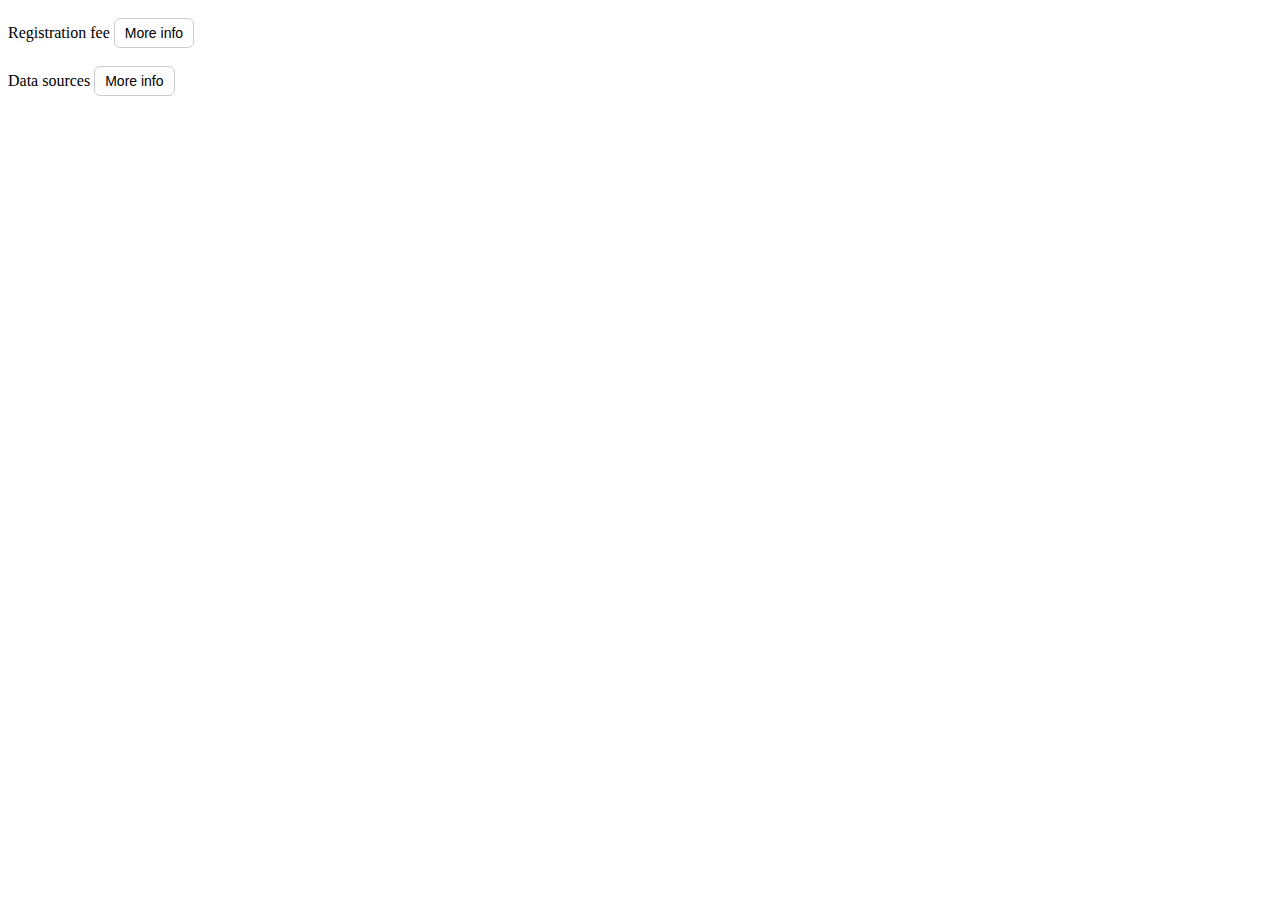
<file: aaaa.html>
<!doctype html>
<html lang="en">
<head>
  <meta charset="utf-8" />
  <meta name="viewport" content="width=device-width, initial-scale=1" />
  <title>More-info popups</title>
  <style>
    .info-wrap { display: inline-block; position: relative; }

    .info-btn {
      cursor: pointer;
      padding: 6px 10px;
      border: 1px solid #ccc;
      background: #fff;
      border-radius: 6px;
      font-size: 14px;
    }

    .popover {
      position: absolute;
      z-index: 1000;
      top: calc(100% + 8px);
      left: 0;
      width: 240px;
      padding: 10px;
      border: 1px solid #ddd;
      background: #fff;
      border-radius: 10px;
      box-shadow: 0 8px 24px rgba(0,0,0,0.12);
      display: none;
    }

    .popover[data-open="true"] { display: block; }

    .popover .title { font-weight: 600; margin-bottom: 6px; }
    .popover .close {
      float: right;
      cursor: pointer;
      border: none;
      background: transparent;
      font-size: 16px;
      line-height: 1;
    }

    /* little arrow */
    .popover::before {
      content: "";
      position: absolute;
      top: -8px;
      left: 12px;
      border-width: 0 8px 8px 8px;
      border-style: solid;
      border-color: transparent transparent #ddd transparent;
    }
    .popover::after {
      content: "";
      position: absolute;
      top: -7px;
      left: 12px;
      border-width: 0 8px 8px 8px;
      border-style: solid;
      border-color: transparent transparent #fff transparent;
    }

    /* demo layout */
    .row { margin: 18px 0; }
  </style>
</head>
<body>

  <div class="row">
    Registration fee
    <span class="info-wrap">
      <button class="info-btn" type="button"
        aria-expanded="false"
        aria-controls="pop-1">
        More info
      </button>

      <div class="popover" id="pop-1" role="dialog" aria-label="Registration fee info">
        <button class="close" type="button" aria-label="Close">&times;</button>
        <div class="title">Registration fee</div>
        <div>This covers materials and your event badge.</div>
      </div>
    </span>
  </div>

  <div class="row">
    Data sources
    <span class="info-wrap">
      <button class="info-btn" type="button"
        aria-expanded="false"
        aria-controls="pop-2">
        More info
      </button>

      <div class="popover" id="pop-2" role="dialog" aria-label="Data sources info">
        <button class="close" type="button" aria-label="Close">&times;</button>
        <div class="title">Data sources</div>
        <div>We use ACS estimates and county survey responses updated monthly.</div>
      </div>
    </span>
  </div>

  <script>
    // helper: close all popovers
    function closeAll() {
      document.querySelectorAll(".popover").forEach(pop => pop.dataset.open = "false");
      document.querySelectorAll(".info-btn").forEach(btn => btn.setAttribute("aria-expanded", "false"));
    }

    // toggle on button click
    document.querySelectorAll(".info-btn").forEach(btn => {
      btn.addEventListener("click", (e) => {
        e.stopPropagation();
        const pop = document.getElementById(btn.getAttribute("aria-controls"));
        const isOpen = pop.dataset.open === "true";

        closeAll();

        if (!isOpen) {
          pop.dataset.open = "true";
          btn.setAttribute("aria-expanded", "true");
        }
      });
    });

    // close button inside popover
    document.querySelectorAll(".popover .close").forEach(closeBtn => {
      closeBtn.addEventListener("click", (e) => {
        e.stopPropagation();
        closeAll();
      });
    });

    // click outside closes
    document.addEventListener("click", () => closeAll());

    // Esc closes
    document.addEventListener("keydown", (e) => {
      if (e.key === "Escape") closeAll();
    });
  </script>
</body>
</html>
</file>
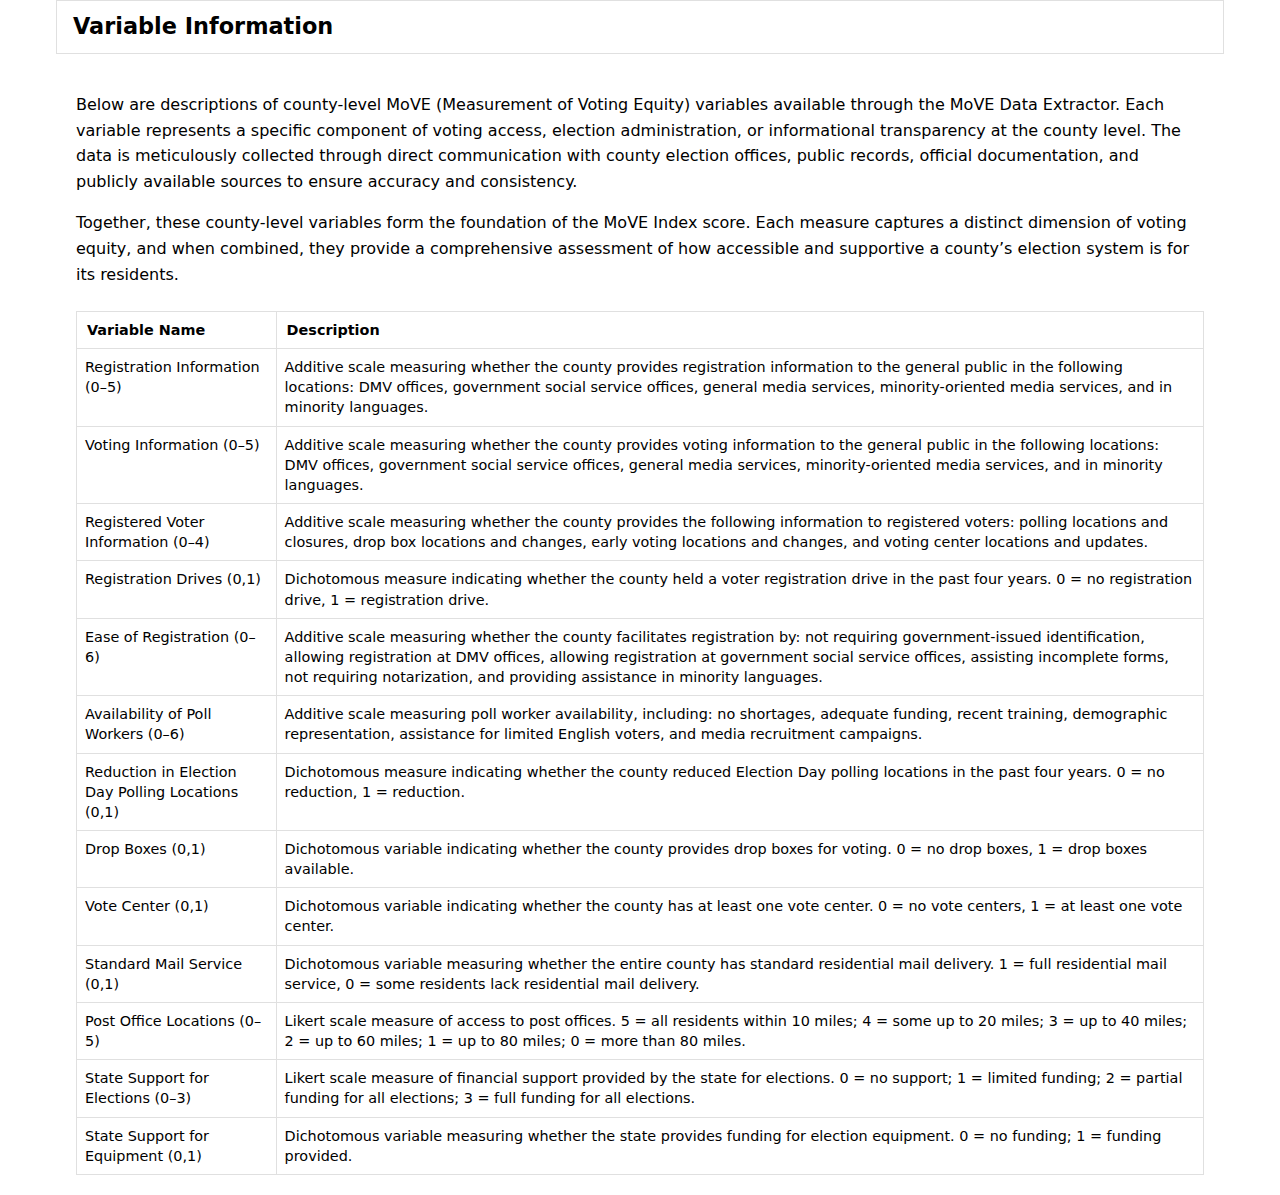
<file: templates/variables.html>
<!DOCTYPE html>
<html lang="en">
<head>
    <meta charset="UTF-8">
    <meta name="viewport" content="width=device-width, initial-scale=1.0">
    <title>Variables</title>

    <link rel="stylesheet" href="/static/css/site.css" />
</head>
<body>
    <main class="container">
        
        <div class="dashboard-header" style="margin-bottom: 18px;">
            <h2 style="margin: 0;">Variable Information</h2>
        </div>

        <section style="background: var(--card-bg); padding: 20px; border-radius: 12px; box-shadow: var(--card-shadow);">

            <!-- Paragraph 1 -->
            <p style="margin-top: 0; line-height: 1.6;">
                Below are descriptions of county-level MoVE (Measurement of Voting Equity) variables available through the MoVE Data Extractor. 
                Each variable represents a specific component of voting access, election administration, or informational transparency at the county level. 
                The data is meticulously collected through direct communication with county election offices, public records, official documentation, 
                and publicly available sources to ensure accuracy and consistency.
            </p>

            <!-- Paragraph 2 -->
            <p style="line-height: 1.6;">
                Together, these county-level variables form the foundation of the MoVE Index score. 
                Each measure captures a distinct dimension of voting equity, and when combined, they provide a comprehensive assessment of how accessible and supportive a county’s election system is for its residents.
            </p>

            <!-- Table -->
            <div style="margin-top: 24px;">
                <table class="variables-table" style="width: 100%; border-collapse: collapse;">

                    <thead>
                        <tr>
                            <th style="border: 1px solid var(--border); padding: 10px; text-align: left;">
                                Variable Name
                            </th>
                            <th style="border: 1px solid var(--border); padding: 10px; text-align: left;">
                                Description
                            </th>
                        </tr>
                    </thead>

                    <tbody>
                        <tr data-id = "Registration Info">
                        <td>Registration Information (0–5)</td>
                        <td>
                            Additive scale measuring whether the county provides registration information to the general public 
                            in the following locations: DMV offices, government social service offices, general media services, 
                            minority-oriented media services, and in minority languages.
                        </td>
                        </tr>
                        <tr data-id = "Voting Info">
                        <td>Voting Information (0–5)</td>
                        <td>
                            Additive scale measuring whether the county provides voting information to the general public 
                            in the following locations: DMV offices, government social service offices, general media services, 
                            minority-oriented media services, and in minority languages.
                        </td>
                        </tr>
                        <tr data-id = "Registered Voter Info">
                        <td>Registered Voter Information (0–4)</td>
                        <td>
                            Additive scale measuring whether the county provides the following information to registered voters: 
                            polling locations and closures, drop box locations and changes, early voting locations and changes, 
                            and voting center locations and updates.
                        </td>
                        </tr>
                        <tr data-id = "Registration Drive">
                        <td>Registration Drives (0,1)</td>
                        <td>
                            Dichotomous measure indicating whether the county held a voter registration drive in the past four years. 
                            0 = no registration drive, 1 = registration drive.
                        </td>
                        </tr>
                        <tr data-id = "Ease of Registration">
                        <td>Ease of Registration (0–6)</td>
                        <td>
                            Additive scale measuring whether the county facilitates registration by: not requiring government-issued 
                            identification, allowing registration at DMV offices, allowing registration at government social service 
                            offices, assisting incomplete forms, not requiring notarization, and providing assistance in minority languages.
                        </td>
                        </tr>
                        <tr data-id = "pollworkers">
                        <td>Availability of Poll Workers (0–6)</td>
                        <td>
                            Additive scale measuring poll worker availability, including: no shortages, adequate funding, 
                            recent training, demographic representation, assistance for limited English voters, and media recruitment campaigns.
                        </td>
                        </tr>
                        <tr data-id = "Election Day Polling Locations">
                        <td>Reduction in Election Day Polling Locations (0,1)</td>
                        <td>
                            Dichotomous measure indicating whether the county reduced Election Day polling locations in the past four years. 
                            0 = no reduction, 1 = reduction.
                        </td>
                        </tr>
                        <tr data-id = "Drop Box Score">
                        <td>Drop Boxes (0,1)</td>
                        <td>
                            Dichotomous variable indicating whether the county provides drop boxes for voting. 
                            0 = no drop boxes, 1 = drop boxes available.
                        </td>
                        </tr>
                        <tr data-id = "Vote Center Score">
                        <td>Vote Center (0,1)</td>
                        <td>
                            Dichotomous variable indicating whether the county has at least one vote center. 
                            0 = no vote centers, 1 = at least one vote center.
                        </td>
                        </tr>
                        <tr data-id = "Standard Mail">
                        <td>Standard Mail Service (0,1)</td>
                        <td>
                            Dichotomous variable measuring whether the entire county has standard residential mail delivery. 
                            1 = full residential mail service, 0 = some residents lack residential mail delivery.
                        </td>
                        </tr>
                        <tr data-id = "Local Post Office">
                        <td>Post Office Locations (0–5)</td>
                        <td>
                            Likert scale measure of access to post offices. 
                            5 = all residents within 10 miles; 4 = some up to 20 miles; 3 = up to 40 miles; 
                            2 = up to 60 miles; 1 = up to 80 miles; 0 = more than 80 miles.
                        </td>
                        </tr>
                        <tr data-id = "State Support">
                        <td>State Support for Elections (0–3)</td>
                        <td>
                            Likert scale measure of financial support provided by the state for elections. 
                            0 = no support; 1 = limited funding; 2 = partial funding for all elections; 3 = full funding for all elections.
                        </td>
                        </tr>
                        <tr data-id = "Technology State Funding">
                        <td>State Support for Equipment (0,1)</td>
                        <td>
                            Dichotomous variable measuring whether the state provides funding for election equipment. 
                            0 = no funding; 1 = funding provided.
                        </td>
                        </tr>
                    </tbody>
                </table>
            </div>
        </section>
    </main>

    <script src="/static/js/extract.js"></script>
    <script>
        window.parent.postMessage({ type: "VARIABLES_READY" }, window.location.origin);

        window.addEventListener("message", (event) => {
            if (event.origin !== window.location.origin) return;

            const msg = event.data;
            if (!msg || msg.type !== "HIGHLIGHT_VAR_ROW") return;

            const id = msg.id;

            const row = document.querySelector(`tr[data-id="${CSS.escape(id)}"]`);
            if (!row) {
            console.warn("Row not found for id:", id);
            return;
            }

            row.scrollIntoView({ behavior: "smooth", block: "center" });
            row.classList.add("row-highlight");
            setTimeout(() => row.classList.remove("row-highlight"), 5500);
        });
    </script>
</body>
</html>
</file>
<file: static/css/site.css>
:root {
  --border: #e0e0e0;
  --text: #1a1a1a;
  --muted: #555;
  --accent: #003049;
  --bg: #ffffff;
  --navy: #0b2545;
  --navy-soft: #f3f6fb;
}

* {
  box-sizing: border-box;
}

.container {
  max-width: 1100px;
  margin: 0 auto;
  padding: 0 16px;
}

.site-header {
  border-bottom: 1px solid var(--border);
  padding: 16px 0;
}

.site-title {
  margin: 0 0 6px 0;
  font-size: 1.8rem;
}

.site-nav a {
  margin-right: 16px;
  text-decoration: none;
  color: var(--accent);
  font-size: 0.95rem;
}

.is-hidden {
  display: none;
}

.intro {
  margin: 24px 0;
  max-width: 800px;
  color: var(--muted);
}

#dashboard-section {
  border: 1px solid var(--border);
  border-radius: 12px;
  padding: 16px;
  background: #ffffff;
}

#preview-table { max-width: 100%; }

#preview-grid  { min-width: max-content; } 

#preview-grid { display: inline-block; }

.dashboard-header {
  display: flex;
  align-items: center;
  justify-content: space-between;
  margin-bottom: 12px;
}

.dashboard-buttons {
  display: flex;
  gap: 8px;
}

.controls {
  margin-bottom: 12px;
}

.controls label {
  font-size: 0.9rem;
  margin-right: 6px;
}

.controls select {
  padding: 6px 8px;
  font-family: sans-serif;
}

.sidebar-button {/*prominent button per request*/
  display: inline-block;
  padding: 15px 25px;
  font-size: 18px;
  font-weight: bold;
  color: #fff;
  background-color: #003049; 
  border: none;
  border-radius: 5px;
  cursor: pointer;
  margin-bottom: 10px;
  transition: background-color 0.2s;
}

.dropdown-button {
  display: inline-flex;
  align-items: center;
  justify-content: space-between;
  padding: 8px 14px;
  font-size: 14px;
  font-weight: 600;
  color: #fff;
  background-color: #003049;
  border: none;
  border-radius: 4px;
  cursor: pointer;
  margin-bottom: 8px;
  transition: background-color 0.2s;
  min-width: 140px;
}

#dashboard {
  display: flex;
  gap: 12px;
}

#sidebar {
  width: 320px;
  border: 1px solid var(--border);
  padding: 14px;
  background: #fff;
  overflow-y: auto;
  line-height: 1.4;
}

/* Headings */
#sidebar h2 {
  margin: 8px 0;
  font-size: 18px;
}

#sidebar h3 {
  margin: 14px 0 6px;
  font-size: 14px;
  border-top: 1px solid var(--border);
  padding-top: 8px;
}

/* Text */
#sidebar p {
  margin: 6px 0;
  font-size: 14px;
}

/* Lists */
#sidebar ul {
  padding-left: 0;
  margin-top: 8px;
}

#sidebar li {
  list-style: none;
  margin: 4px 0;
  font-size: 14px;
}

#map {
  flex: 1;
  height: 520px;
  border: 1px solid var(--border);
}

.site-footer {
  border-top: 1px solid var(--border);
  padding: 16px 0;
  font-size: 0.85rem;
  color: var(--muted);
}



/*LOADING SCREEN ONLY FOR DASHBOARD*/
/* LOADING SCREEN — DASHBOARD ONLY */

#dashboard {
  position: relative;
}

#dashboard-loading {
  position: absolute;
  inset: 0;
  background-color: rgba(255, 255, 255, 0.85);

  display: flex;
  flex-direction: column;
  justify-content: center;
  align-items: center;

  font-family: Helvetica, Arial, sans-serif;
  font-size: 18px;
  color: #003049;

  z-index: 999;
}

#dashboard-loading.is-hidden {
  display: none;
}

.spinner {
  border: 6px solid #f3f3f3;
  border-top: 6px solid #003049;
  border-radius: 50%;
  width: 50px;
  height: 50px;
  animation: spin 1s linear infinite;
  margin-bottom: 10px;
}

@keyframes spin {
  to { transform: rotate(360deg); }
}

body{
  margin: 0;
  background: var(--page-bg);
  font-family: system-ui, -apple-system, BlinkMacSystemFont, "Segoe UI", sans-serif;
}

main.container{
  max-width: 1200px;
  margin: 0 auto;
}

/* Dashboard header (if you're using that block) */
.dashboard-header{
  padding: 12px 16px 14px;
  border-radius: var(--card-radius);
  background: var(--card-bg);
  border: 1px solid var(--border);
  box-shadow: var(--card-shadow);
}

.dashboard-header h2{
  font-size: 1.4rem;
  font-weight: 600;
}

/* Buttons */
.tab-button{
  padding: 7px 14px;
  border-radius: 999px;
  border: 1px solid var(--border);
  background: #f5f5f5;
  font-size: 0.9rem;
  cursor: pointer;
  transition: background 0.15s ease, box-shadow 0.15s ease, transform 0.05s ease;
}

.tab-button:enabled:hover{
  background: #e9f0ff;
  box-shadow: 0 1px 3px rgba(0,0,0,0.08);
}

.tab-button.is-active {
  background: var(--accent);
  color: #fff;
  border-color: var(--accent);
}

/* Messages */
#extractor-messages{
  margin-top: 10px;
  color: var(--muted);
  font-size: 0.9rem;
}

.message{
  border: 1px solid var(--border);
  border-radius: 10px;
  padding: 10px;
  background: #fcfcfc;
}

.message.error{
  border-color: #e8b4b4;
  background: #fff7f7;
  color: #8a1f1f;
}

.message.success{
  border-color: #bfe3c0;
  background: #f7fff7;
  color: #1f5f2a;
}

/* Full table modal */
#fullTableModal{
  display:none;
  position:fixed;
  inset:0;
  background:rgba(0,0,0,0.45);
  z-index:9999;
  padding:24px;
}

#fullTableModal > div{
  background: var(--card-bg);
  border:1px solid var(--border);
  border-radius: var(--card-radius);
  box-shadow: var(--card-shadow);
}

/* Info Button */
.info-btn {
  background: none;
  border: 1px solid var(--border);
  border-radius: 50%;
  width: 18px;
  height: 18px;
  font-size: 0.75rem;
  line-height: 1;
  cursor: pointer;
  padding: 0;
  display: inline-flex;
  align-items: center;
  justify-content: center;
  color: var(--text);
}

.info-popup {
  position: absolute;
  top: 50%;
  left: calc(100% + 8px);
  transform: translateY(-50%);
  background: var(--panel-bg, #fff);
  border: 1px solid var(--border);
  border-radius: 6px;
  padding: 8px 10px;
  font-size: 0.8rem;
  color: var(--text);
  width: 220px;
  box-shadow: 0 6px 16px rgba(0,0,0,0.12);
  z-index: 1000;
}

.info-popup::before {
  content: "";
  position: absolute;
  left: -6px;
  top: 50%;
  transform: translateY(-50%);
  border-width: 6px;
  border-style: solid;
  border-color: transparent var(--border) transparent transparent;
}

.info-popup::after {
  content: "";
  position: absolute;
  left: -5px;
  top: 50%;
  transform: translateY(-50%);
  border-width: 5px;
  border-style: solid;
  border-color: transparent var(--panel-bg, #fff) transparent transparent;
}

.info-popup ul {
  margin: 0;
  padding-left: 16px;
}

.info-popup li {
  margin-bottom: 6px;
}

.info-popup li:last-child {
  margin-bottom: 0;
}

.variables-table {
  width: 90%;               
  margin: 0 auto;           
  border-collapse: collapse;
  font-size: 0.9rem;        
}

.variables-table th,
.variables-table td {
  border: 1px solid var(--border);
  padding: 8px;            
  text-align: left;
}

.variables-table tbody tr {
  transition: background-color 0.15s ease;
}

.variables-table tbody tr:hover {
  background-color: rgba(0, 0, 0, 0.035);
}

.variables-table td {
  vertical-align: top;
  line-height: 1.4;        
}

.variables-table th {
  font-weight: 600;
  font-size: 0.9rem;
}

.move-intro{
  margin: 30px 0 36px;
  margin-bottom: 64px;
}

.move-mission{
  max-width: 850px;
  margin: 0 auto 28px;
  text-align: center;
}

.move-mission h3{
  margin-bottom: 10px;
  font-size: 1.3rem;
}

.move-mission p{
  color: var(--muted);
  line-height: 1.6;
}

.move-overview{
  display: grid;
  grid-template-columns: repeat(3, 1fr);
  gap: 20px;
  background: #f9fafc;
}

.move-card{
  background: var(--card-bg);
  border: 1px solid var(--border);
  border-radius: var(--card-radius);
  padding: 18px;
  box-shadow: var(--card-shadow);
}

.move-card h4{
  margin: 0 0 8px;
  font-size: 1rem;
}

.move-card p{
  margin: 0;
  font-size: 0.9rem;
  line-height: 1.5;
  color: var(--muted);
}

@media (max-width: 980px){
  .move-overview{
    grid-template-columns: 1fr;
  }
}

.move-mission{
  max-width: 900px;
  margin: 0 auto 36px;
  padding: 22px 24px;
  background: var(--navy-soft);
  border: 1px solid var(--border);
  border-left: 6px solid var(--navy);
  border-radius: var(--card-radius);
}

.move-mission h3{
  margin: 0 0 10px 0;
  color: var(--navy);
}

.move-mission p{
  margin: 0;
  color: var(--muted);
  line-height: 1.6;
}

.variables-table tr.row-highlight > td,
.variables-table tr.row-highlight > th {
  background-color: rgba(255, 235, 59, 0.35) !important;
}

/* Optional: a subtle left border so it's obvious even if bg is similar */
.variables-table tr.row-highlight > td:first-child {
  box-shadow: inset 4px 0 0 0 rgba(255, 235, 59, 0.9) !important;
}
</file>
